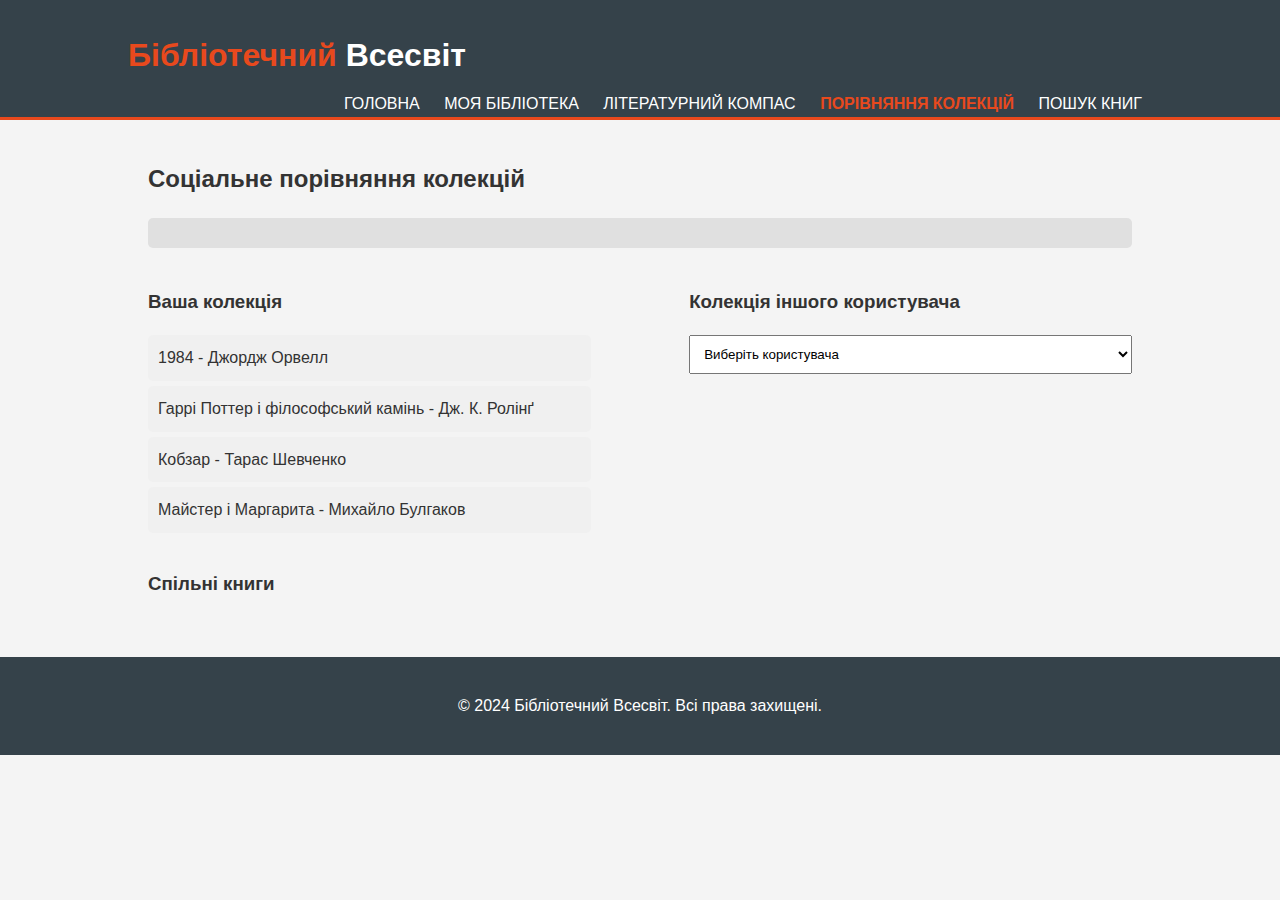
<file: compare.html>
<!DOCTYPE html>
<html lang="uk">
<head>
    <meta charset="UTF-8">
    <meta name="viewport" content="width=device-width, initial-scale=1.0">
    <title>Порівняння колекцій - Бібліотечний Всесвіт</title>
    <link rel="stylesheet" href="styles.css">
</head>
<body>
    <header>
        <div class="container">
            <div id="branding">
                <h1><span class="highlight">Бібліотечний</span> Всесвіт</h1>
            </div>
            <nav>
                <ul>
                    <li><a href="index.html">Головна</a></li>
                    <li><a href="library.html">Моя бібліотека</a></li>
                    <li><a href="compas.html">Літературний компас</a></li>
                    <li class="current"><a href="compare.html">Порівняння колекцій</a></li>
                    <li><a href="search.html">Пошук книг</a></li>
                </ul>
            </nav>
        </div>
    </header>

    <div class="container">
        <section id="collection-comparison">
            <h2>Соціальне порівняння колекцій</h2>
            <div id="comparison-stats"></div>
            <div class="collections-container">
                <div class="user-collection">
                    <h3>Ваша колекція</h3>
                    <ul id="your-books"></ul>
                </div>
                <div class="other-collection">
                    <h3>Колекція іншого користувача</h3>
                    <select id="other-user-select">
                        <option value="">Виберіть користувача</option>
                        <option value="user1">Користувач 1</option>
                        <option value="user2">Користувач 2</option>
                        <option value="user3">Користувач 3</option>
                    </select>
                    <ul id="other-books"></ul>
                </div>
            </div>
            <div id="common-books">
                <h3>Спільні книги</h3>
                <ul id="common-books-list"></ul>
            </div>
        </section>
    </div>

    <footer>
        <p>© 2024 Бібліотечний Всесвіт. Всі права захищені.</p>
    </footer>

    <script src="compare.js"></script>
</body>
</html>
</file>
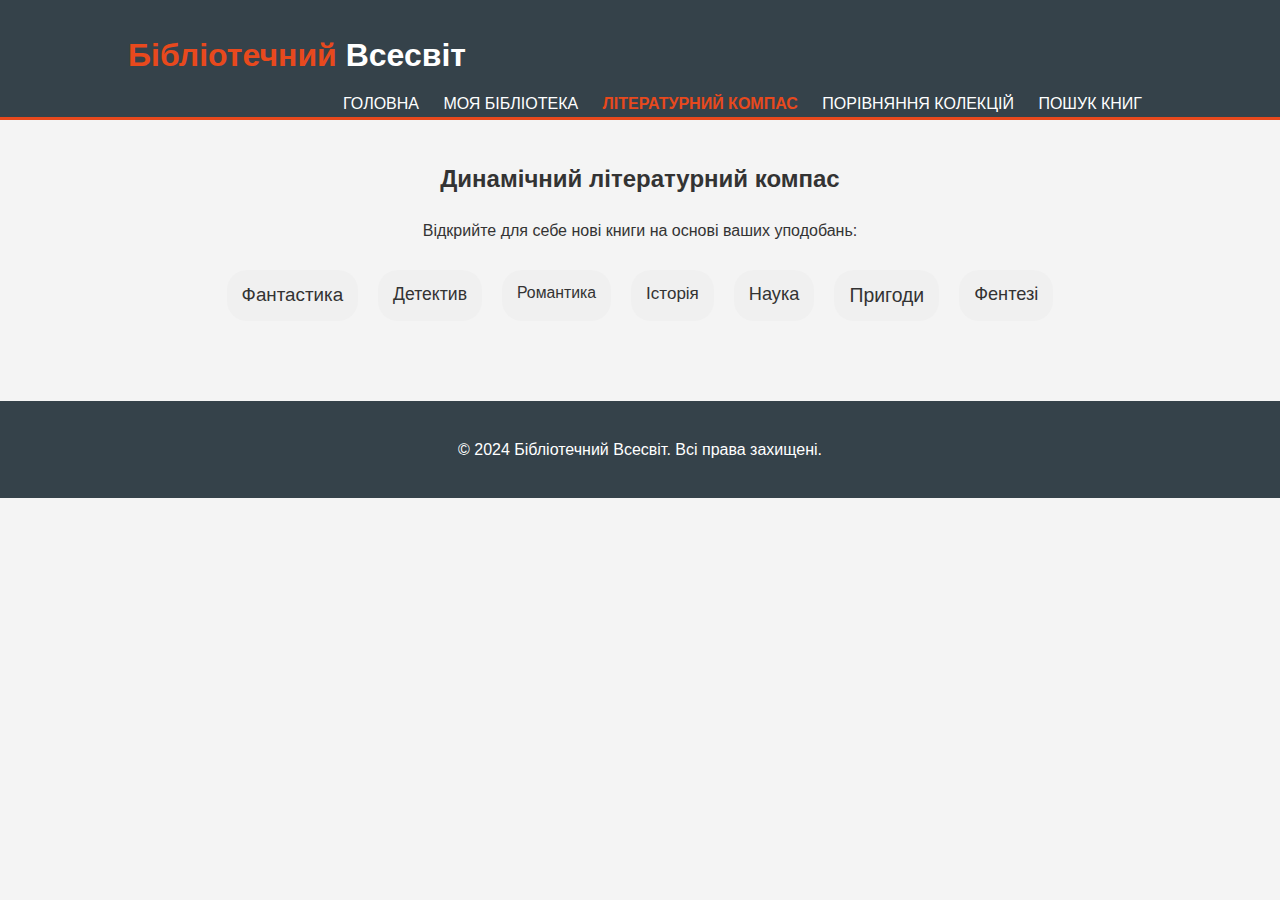
<file: compas.html>
<!DOCTYPE html>
<html lang="uk">
<head>
    <meta charset="UTF-8">
    <meta name="viewport" content="width=device-width, initial-scale=1.0">
    <title>Літературний компас - Бібліотечний Всесвіт</title>
    <link rel="stylesheet" href="styles.css">
</head>
<body>
    <header>
        <div class="container">
            <div id="branding">
                <h1><span class="highlight">Бібліотечний</span> Всесвіт</h1>
            </div>
            <nav>
                <ul>
                    <li><a href="index.html">Головна</a></li>
                    <li><a href="library.html">Моя бібліотека</a></li>
                    <li class="current"><a href="compas.html">Літературний компас</a></li>
                    <li><a href="compare.html">Порівняння колекцій</a></li>
                    <li><a href="search.html">Пошук книг</a></li>
                </ul>
            </nav>
        </div>
    </header>

    <div class="container">
        <section id="literary-compass">
            <h2>Динамічний літературний компас</h2>
            <p>Відкрийте для себе нові книги на основі ваших уподобань:</p>
            <div id="genre-tree"></div>
            <div id="book-recommendations"></div>
        </section>
    </div>

    <footer>
        <p>© 2024 Бібліотечний Всесвіт. Всі права захищені.</p>
    </footer>

    <script src="compas.js"></script>
</body>
</html>
</file>
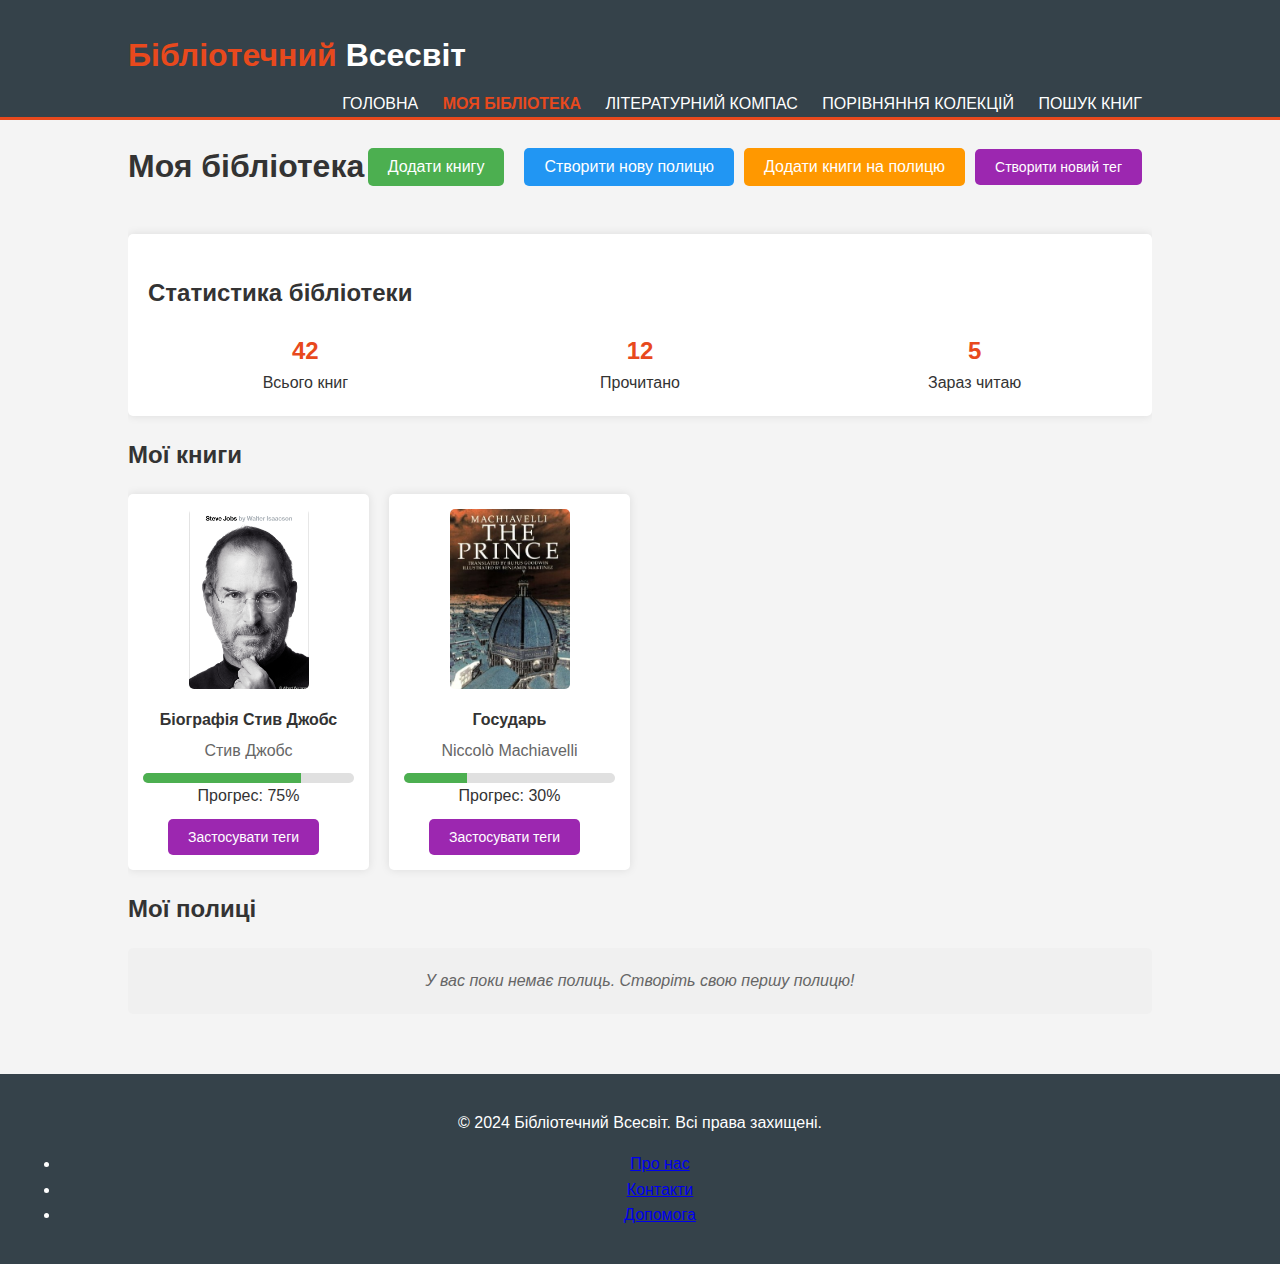
<file: library.html>
<!DOCTYPE html>
<html lang="uk">
<head>
    <meta charset="UTF-8">
    <meta name="viewport" content="width=device-width, initial-scale=1.0">
    <title>Моя бібліотека - Бібліотечний Всесвіт</title>
    <link rel="stylesheet" href="styles.css">
</head>
<body>
    <header>
        <div class="container">
            <div id="branding">
                <h1><span class="highlight">Бібліотечний</span> Всесвіт</h1>
            </div>
            <nav>
                <ul>
                    <li><a href="index.html">Головна</a></li>
                    <li class="current"><a href="library.html">Моя бібліотека</a></li>
                    <li><a href="compas.html">Літературний компас</a></li>
                    <li><a href="compare.html">Порівняння колекцій </a></li>
                    <li><a href="search.html">Пошук книг</a></li>
                </ul>
            </nav>
        </div>
    </header>

    <div class="container">
        <section class="library-header">
            <h1>Моя бібліотека</h1>
            <div>
                <button class="add-book-btn">Додати книгу</button>
                <button class="create-shelf-btn">Створити нову полицю</button>
                <button class="add-to-shelf-btn">Додати книги на полицю</button>
                <button class="create-tag-btn">Створити новий тег</button>
            </div>
        </section>

        <section class="library-stats">
            <h2>Статистика бібліотеки</h2>
            <div class="stats-grid">
                <div class="stat-item">
                    <div class="stat-number">42</div>
                    <div class="stat-label">Всього книг</div>
                </div>
                <div class="stat-item">
                    <div class="stat-number">12</div>
                    <div class="stat-label">Прочитано</div>
                </div>
                <div class="stat-item">
                    <div class="stat-number">5</div>
                    <div class="stat-label">Зараз читаю</div>
                </div>
            </div>
        </section>

        <section class="book-collection">
            <h2>Мої книги</h2>
            <div id="no-books-message" class="no-items-message">У вас поки немає книг. Додайте свою першу книгу!</div>
            <div class="book-grid">
                <!-- Книги будуть додаватися динамічно -->
            </div>
        </section>

        <section class="virtual-shelves">
            <h2>Мої полиці</h2>
            <div id="no-shelves-message" class="no-items-message">У вас поки немає полиць. Створіть свою першу полицю!</div>
            <div class="shelf-grid">
                <!-- Полиці будуть додаватися сюди -->
            </div>
        </section>


    </div>

    <div id="create-shelf-modal" class="modal">
        <div class="modal-content">
            <h2>Створити нову полицю</h2>
            <input type="text" id="shelf-name" placeholder="Введіть назву полиці">
            <div class="modal-buttons">
                <button id="close-modal">Скасувати</button>
                <button id="save-shelf">Зберегти</button>
            </div>
        </div>
    </div>

    <div id="add-to-shelf-modal" class="modal">
        <div class="modal-content">
            <h2>Додати книги на полицю</h2>
            <select id="shelf-select">
                <option value="">Виберіть полицю</option>
                <!-- Опції полиць будуть додаватися динамічно -->
            </select>
            <div id="book-selection">
                <!-- Чекбокси для вибору книг будуть додаватися динамічно -->
            </div>
            <div class="modal-buttons">
                <button id="cancel-add-to-shelf">Скасувати</button>
                <button id="confirm-add-to-shelf">Додати</button>
            </div>
        </div>
    </div>

    <div id="create-tag-modal" class="modal">
        <div class="modal-content">
            <h2>Створити новий тег</h2>
            <input type="text" id="tag-name" placeholder="Введіть назву тегу">
            <div class="modal-buttons">
                <button id="cancel-create-tag">Скасувати</button>
                <button id="save-tag">Зберегти</button>
            </div>
        </div>
    </div>

    <div id="apply-tags-modal" class="modal">
        <div class="modal-content">
            <h2>Застосувати теги</h2>
            <div id="tag-selection">
                <!-- Чекбокси для вибору тегів будуть додаватися динамічно -->
            </div>
            <div class="modal-buttons">
                <button id="cancel-apply-tags">Скасувати</button>
                <button id="confirm-apply-tags">Застосувати</button>
            </div>
        </div>
    </div>

    <div id="error-message" class="error-message"></div>

    <footer>
        <p>© 2024 Бібліотечний Всесвіт. Всі права захищені.</p>
        <nav>
            <ul>
                <li><a href="#">Про нас</a></li>
                <li><a href="#">Контакти</a></li>
                <li><a href="#">Допомога</a></li>
            </ul>
        </nav>
    </footer>

    <script src="script.js"></script>

</body>
</html>
</file>
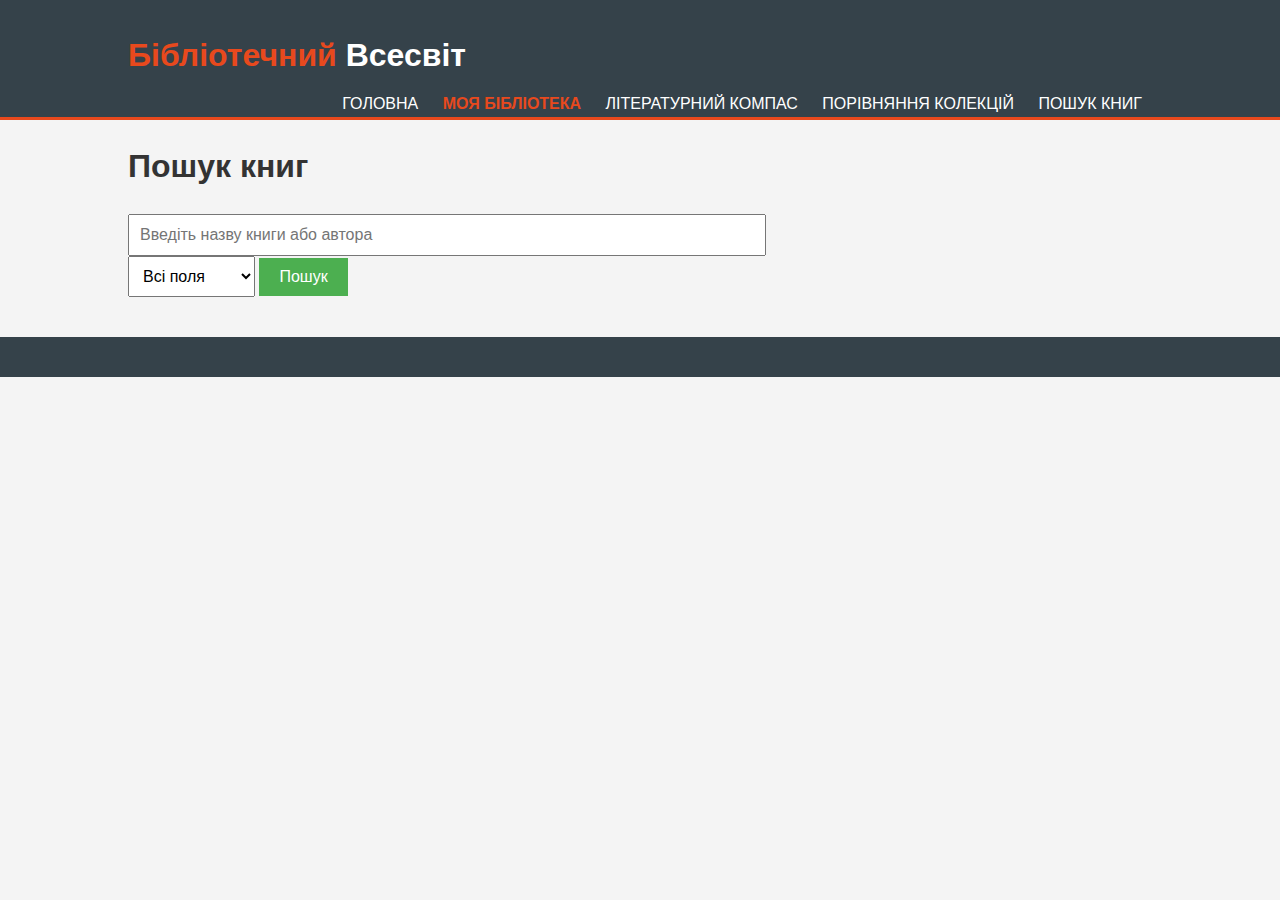
<file: search.html>
<!DOCTYPE html>
<html lang="uk">
<head>
    <meta charset="UTF-8">
    <meta name="viewport" content="width=device-width, initial-scale=1.0">
    <title>Пошук книг - Бібліотечний Всесвіт</title>
    <link rel="stylesheet" href="styles.css">
</head>
<body>
    <header>
        <div class="container">
            <div id="branding">
                <h1><span class="highlight">Бібліотечний</span> Всесвіт</h1>
            </div>
            <nav>
                <ul>
                    <li><a href="index.html">Головна</a></li>
                    <li class="current"><a href="library.html">Моя бібліотека</a></li>
                    <li><a href="compas.html">Літературний компас</a></li>
                    <li><a href="compare.html">Порівняння колекцій </a></li>
                    <li><a href="search.html">Пошук книг</a></li>
                </ul>
            </nav>
        </div>
    </header>

    <div class="container">
        <h1>Пошук книг</h1>
        <form id="search-form">
            <div class="search-container">
                <input type="text" id="search-query" placeholder="Введіть назву книги або автора">
                <div id="autocomplete-results"></div>
            </div>
            <select id="search-type">
                <option value="all">Всі поля</option>
                <option value="title">За назвою</option>
                <option value="author">За автором</option>
            </select>
            <button type="submit">Пошук</button>
        </form>

        <div id="search-results">
            <!-- Результати пошуку будуть відображатися тут -->
        </div>
    </div>

    <footer>
        <!-- Ваш стандартний футер -->
    </footer>

    <script src="search.js"></script>
</body>
</html>
</file>
<file: styles.css>
/* Загальні стилі */
body {
    font-family: 'Arial', sans-serif;
    line-height: 1.6;
    margin: 0;
    padding: 0;
    background-color: #f4f4f4;
    color: #333;
}

.container {
    width: 80%;
    margin: auto;
    overflow: hidden;
}

header {
    background: #35424a;
    color: #ffffff;
    padding-top: 30px;
    min-height: 70px;
    border-bottom: #e8491d 3px solid;
    display: flex;
    align-items: center;
}

header li {
    display: inline-block;
    padding: 0 10px;
}

header nav {
    flex-grow: 1;
    text-align: right;
}

header a {
    color: #ffffff;
    text-decoration: none;
    text-transform: uppercase;
    font-size: 16px;
}

header ul {
    padding: 0;
    margin: 0;
    list-style: none;
}

header #branding {
    float: left;
}

header #branding h1 {
    margin: 0;
}

header nav {
    float: right;
    margin-top: 10px;
}

header .highlight, header .current a {
    color: #e8491d;
    font-weight: bold;
}

header a:hover {
    color: #cccccc;
    font-weight: bold;
}

/* Стилі для футера */
footer {
    background: #35424a;
    color: #ffffff;
    text-align: center;
    padding: 20px;
    margin-top: 20px;
}

/* Стилі для сторінки "Моя бібліотека" */
.library-header {
    display: flex;
    justify-content: space-between;
    align-items: center;
    margin-bottom: 20px;
}

.add-book-btn {
    background-color: #e8491d;
    color: white;
    border: none;
    padding: 10px 20px;
    border-radius: 5px;
    cursor: pointer;
    font-size: 16px;
}

.library-stats {
    background: #ffffff;
    padding: 20px;
    border-radius: 5px;
    box-shadow: 0 0 10px rgba(0,0,0,0.1);
    margin-bottom: 20px;
}

.stats-grid {
    display: grid;
    grid-template-columns: repeat(3, 1fr);
    gap: 20px;
}

.stat-item {
    text-align: center;
}

.stat-number {
    font-size: 24px;
    font-weight: bold;
    color: #e8491d;
}

.book-grid {
    display: grid;
    grid-template-columns: repeat(auto-fill, minmax(200px, 1fr));
    gap: 20px;
}

.book-card {
    background: #ffffff;
    padding: 15px;
    border-radius: 5px;
    box-shadow: 0 0 10px rgba(0,0,0,0.1);
    text-align: center;
}

.book-card img {
    width: 120px;
    height: 180px;
    object-fit: cover;
    border-radius: 5px;
    margin-bottom: 10px;
}

.book-title {
    font-weight: bold;
    margin-bottom: 5px;
}

.book-author {
    color: #666;
    margin-bottom: 10px;
}

.book-progress {
    width: 100%;
    background-color: #e0e0e0;
    border-radius: 5px;
    overflow: hidden;
}

.progress-bar {
    height: 10px;
    background-color: #4CAF50;
}

.create-shelf-btn {
    background-color: #4CAF50;
    color: white;
    border: none;
    padding: 10px 20px;
    border-radius: 5px;
    cursor: pointer;
    font-size: 16px;
    margin-left: 10px;
}

.virtual-shelves {
    margin-bottom: 20px;
}

.shelf-grid {
    display: grid;
    grid-template-columns: repeat(auto-fill, minmax(150px, 1fr));
    gap: 15px;
}

.shelf-item {
    background: #ffffff;
    padding: 15px;
    border-radius: 5px;
    box-shadow: 0 0 10px rgba(0,0,0,0.1);
    text-align: center;
    cursor: pointer;
}

/* Updated Modal Styles */
.modal {
    display: none;
    position: fixed;
    z-index: 1000;
    left: 0;
    top: 0;
    width: 100%;
    height: 100%;
    overflow: auto;
    background-color: rgba(0,0,0,0.4);
}

.modal-content {
    background-color: #fefefe;
    margin: 10% auto;
    padding: 30px;
    border: none;
    width: 90%;
    max-width: 500px;
    border-radius: 8px;
    box-shadow: 0 4px 20px rgba(0,0,0,0.1);
    box-sizing: border-box;
}

.modal-content h2 {
    margin-top: 0;
    margin-bottom: 20px;
    color: #35424a;
    font-size: 24px;
}

#shelf-select {
    width: 100%;
    padding: 12px;
    margin-bottom: 20px;
    border: 1px solid #ddd;
    border-radius: 4px;
    box-sizing: border-box;
    font-size: 16px;
    color: #333;
}

#book-selection {
    max-height: 250px;
    overflow-y: auto;
    border: 1px solid #ddd;
    border-radius: 4px;
    padding: 15px;
    margin-bottom: 20px;
    background-color: #f9f9f9;
}

#book-selection label {
    display: flex;
    align-items: center;
    padding: 8px 0;
    font-size: 16px;
    color: #333;
}

#book-selection input[type="checkbox"] {
    margin-right: 12px;
    transform: scale(1.2);
}

.modal-buttons {
    display: flex;
    justify-content: flex-end;
    margin-top: 20px;
}

.modal-buttons button {
    padding: 12px 24px;
    margin-left: 15px;
    border: none;
    border-radius: 4px;
    cursor: pointer;
    font-size: 16px;
    transition: background-color 0.3s ease;
}

#cancel-add-to-shelf {
    background-color: #f44336;
    color: white;
}

#confirm-add-to-shelf {
    background-color: #4CAF50;
    color: white;
}

#cancel-add-to-shelf:hover,
#confirm-add-to-shelf:hover {
    opacity: 0.9;
}

/* Scrollbar Styles */
#book-selection::-webkit-scrollbar {
    width: 8px;
}

#book-selection::-webkit-scrollbar-track {
    background: #f1f1f1;
}

#book-selection::-webkit-scrollbar-thumb {
    background: #888;
    border-radius: 4px;
}

#book-selection::-webkit-scrollbar-thumb:hover {
    background: #555;
}

.no-items-message {
    text-align: center;
    padding: 20px;
    background-color: #f0f0f0;
    border-radius: 5px;
    margin-bottom: 20px;
    font-style: italic;
    color: #666;
}

.book-select-item {
    display: flex;
    align-items: center;
    padding: 5px 0;
}

.success-message {
    background-color: #4CAF50;
    color: white;
    text-align: center;
    padding: 10px;
    margin-top: 10px;
    border-radius: 5px;
}

.book-item, .shelf-item {
    background: #ffffff;
    padding: 15px;
    border-radius: 5px;
    box-shadow: 0 0 10px rgba(0,0,0,0.1);
    margin-bottom: 10px;
}

.book-item h3, .shelf-item h3 {
    margin-top: 0;
    color: #333;
}

.book-item p, .shelf-item p {
    margin-bottom: 0;
    color: #666;
}

.add-book-btn,
.create-shelf-btn,
.add-to-shelf-btn {
    background-color: #4CAF50;
    color: white;
    border: none;
    padding: 10px 20px;
    margin-right: 10px;
    border-radius: 5px;
    cursor: pointer;
    font-size: 16px;
    transition: background-color 0.3s ease;
}

.add-book-btn:hover,
.create-shelf-btn:hover,
.add-to-shelf-btn:hover {
    background-color: #45a049;
}

.create-shelf-btn {
    background-color: #2196F3;
}

.create-shelf-btn:hover {
    background-color: #1e87db;
}

.add-to-shelf-btn {
    background-color: #ff9800;
}

.add-to-shelf-btn:hover {
    background-color: #e68a00;
}

/* Додайте цей стиль, якщо ви хочете, щоб кнопки були в одному рядку */
.library-header div {
    display: flex;
    justify-content: flex-start;
    align-items: center;
}

@media (max-width: 768px) {
    header {
        flex-direction: column;
        padding-bottom: 20px;
    }

    header #branding,
    header nav {
        text-align: center;
        width: 100%;
    }

    header nav {
        margin-top: 10px;
    }

    header li {
        padding: 5px;
    }
}

.create-tag-btn, .apply-tags-btn {
    background-color: #9c27b0;
    color: white;
    border: none;
    padding: 10px 20px;
    margin-right: 10px;
    border-radius: 5px;
    cursor: pointer;
    font-size: 14px;
}

.create-tag-btn:hover, .apply-tags-btn:hover {
    background-color: #7b1fa2;
}

.book-tags {
    margin-top: 10px;
    font-size: 12px;
    color: #666;
}

#tag-selection {
    max-height: 200px;
    overflow-y: auto;
    border: 1px solid #ddd;
    border-radius: 4px;
    padding: 10px;
    margin-bottom: 15px;
}

#tag-selection label {
    display: flex;
    align-items: center;
    padding: 5px 0;
    font-size: 14px;
}

#tag-selection input[type="checkbox"] {
    margin-right: 10px;
}

#literary-compass {
    text-align: center;
    padding: 20px;
}

#genre-tree {
    display: flex;
    justify-content: center;
    flex-wrap: wrap;
    margin-bottom: 30px;
}

.genre-branch {
    margin: 10px;
    padding: 10px 15px;
    background-color: #f0f0f0;
    border-radius: 20px;
    cursor: pointer;
    transition: all 0.3s ease;
}

.genre-branch:hover {
    background-color: #e0e0e0;
    transform: scale(1.05);
}

.genre-branch.active {
    background-color: #4CAF50;
    color: white;
}

#book-recommendations {
    display: flex;
    flex-wrap: wrap;
    justify-content: center;
}

.recommended-book {
    width: 150px;
    margin: 15px;
    padding: 10px;
    background-color: #ffffff;
    border-radius: 5px;
    box-shadow: 0 2px 5px rgba(0,0,0,0.1);
    transition: transform 0.3s ease;
}

.recommended-book:hover {
    transform: translateY(-5px);
}

.recommended-book img {
    width: 100px;
    height: 150px;
    object-fit: cover;
    margin-bottom: 10px;
}

.recommended-book h4 {
    margin: 5px 0;
    font-size: 14px;
}

.recommended-book p {
    font-size: 12px;
    color: #666;
}

#collection-comparison {
    padding: 20px;
}

.collections-container {
    display: flex;
    justify-content: space-between;
    margin-top: 20px;
}

.user-collection, .other-collection {
    width: 45%;
}

#other-user-select {
    width: 100%;
    padding: 10px;
    margin-bottom: 10px;
}

#your-books, #other-books, #common-books-list {
    list-style-type: none;
    padding: 0;
}

#your-books li, #other-books li, #common-books-list li {
    background-color: #f0f0f0;
    margin-bottom: 5px;
    padding: 10px;
    border-radius: 5px;
}

#comparison-stats {
    background-color: #e0e0e0;
    padding: 15px;
    border-radius: 5px;
    margin-bottom: 20px;
}

#common-books {
    margin-top: 20px;
}

#common-books-list li {
    background-color: #d4edda;
}

#search-form {
    margin-bottom: 20px;
}

#search-form input[type="text"] {
    width: 60%;
    padding: 10px;
    font-size: 16px;
}

#search-form select {
    padding: 10px;
    font-size: 16px;
}

#search-form button {
    padding: 10px 20px;
    font-size: 16px;
    background-color: #4CAF50;
    color: white;
    border: none;
    cursor: pointer;
}

#search-form button:hover {
    background-color: #45a049;
}

#search-results ul {
    list-style-type: none;
    padding: 0;
}

#search-results li {
    background-color: #f9f9f9;
    margin-bottom: 10px;
    padding: 10px;
    border-radius: 5px;
}
</file>
